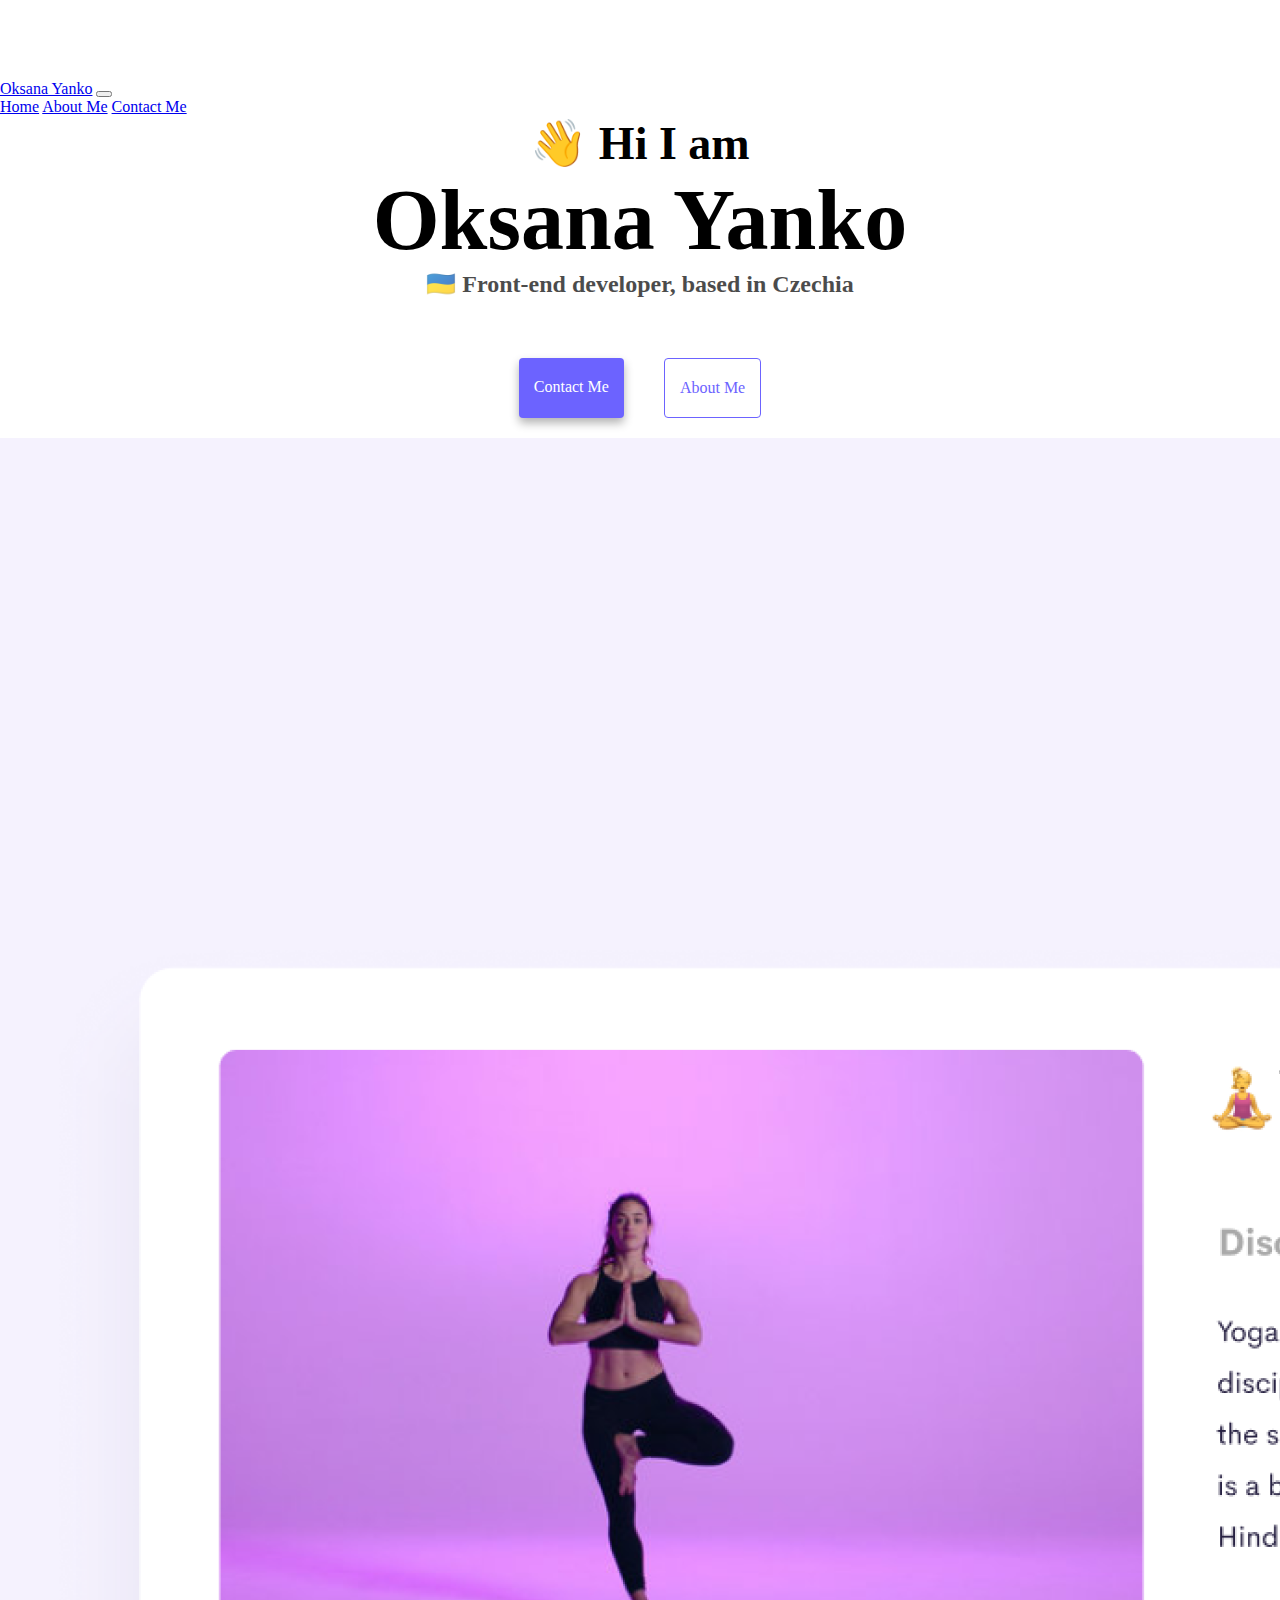
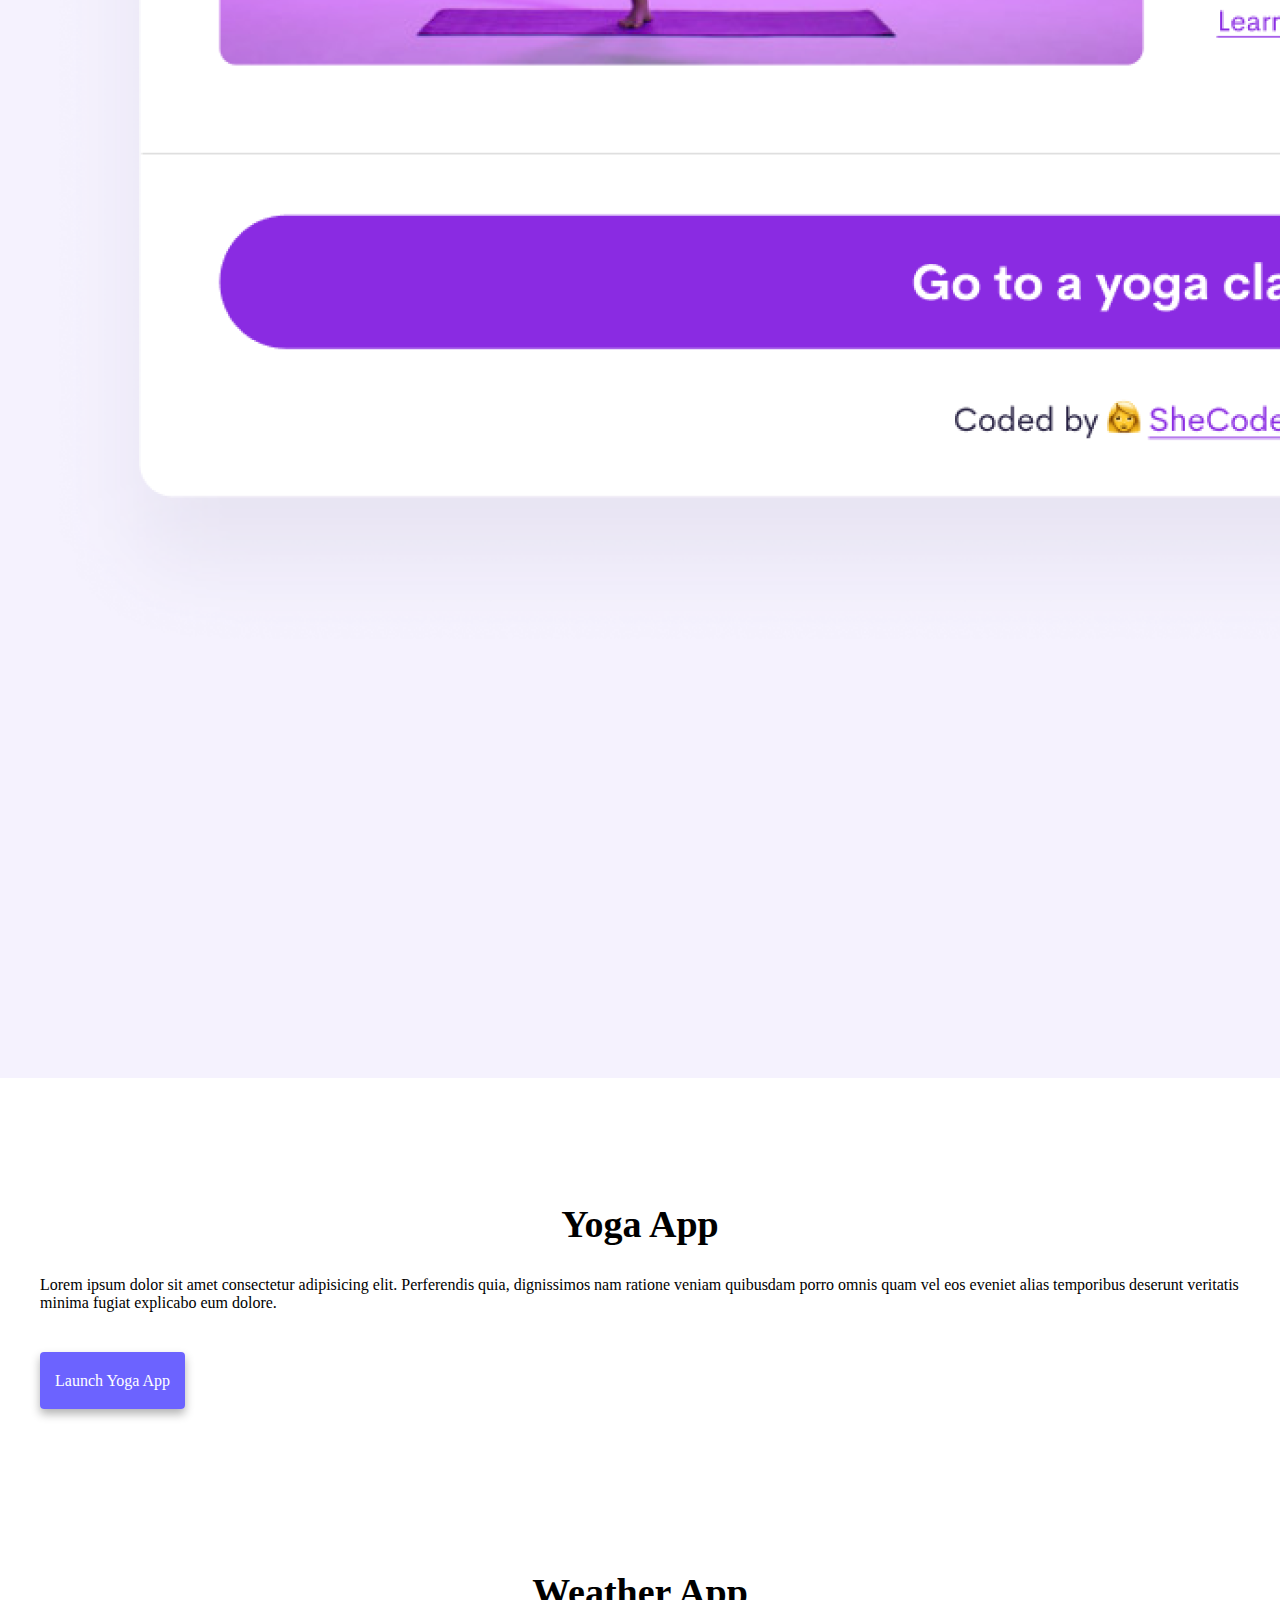
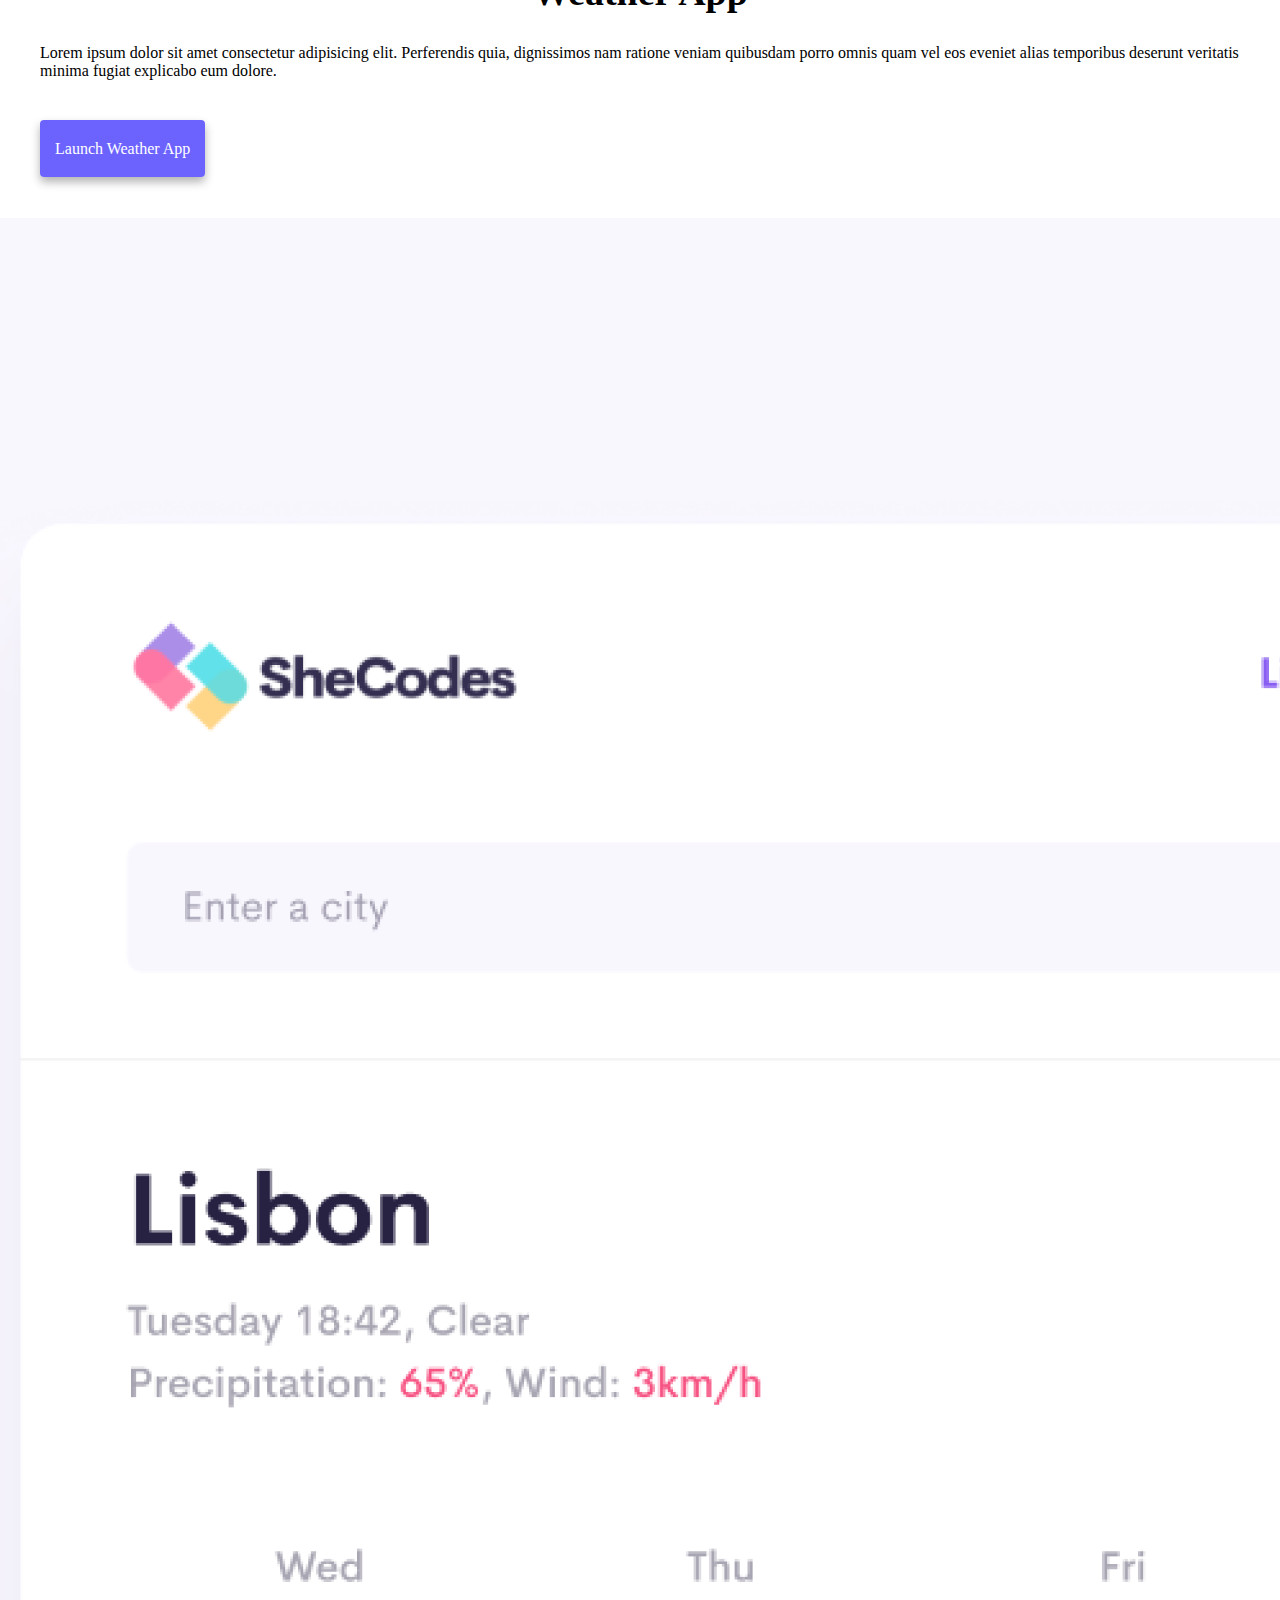
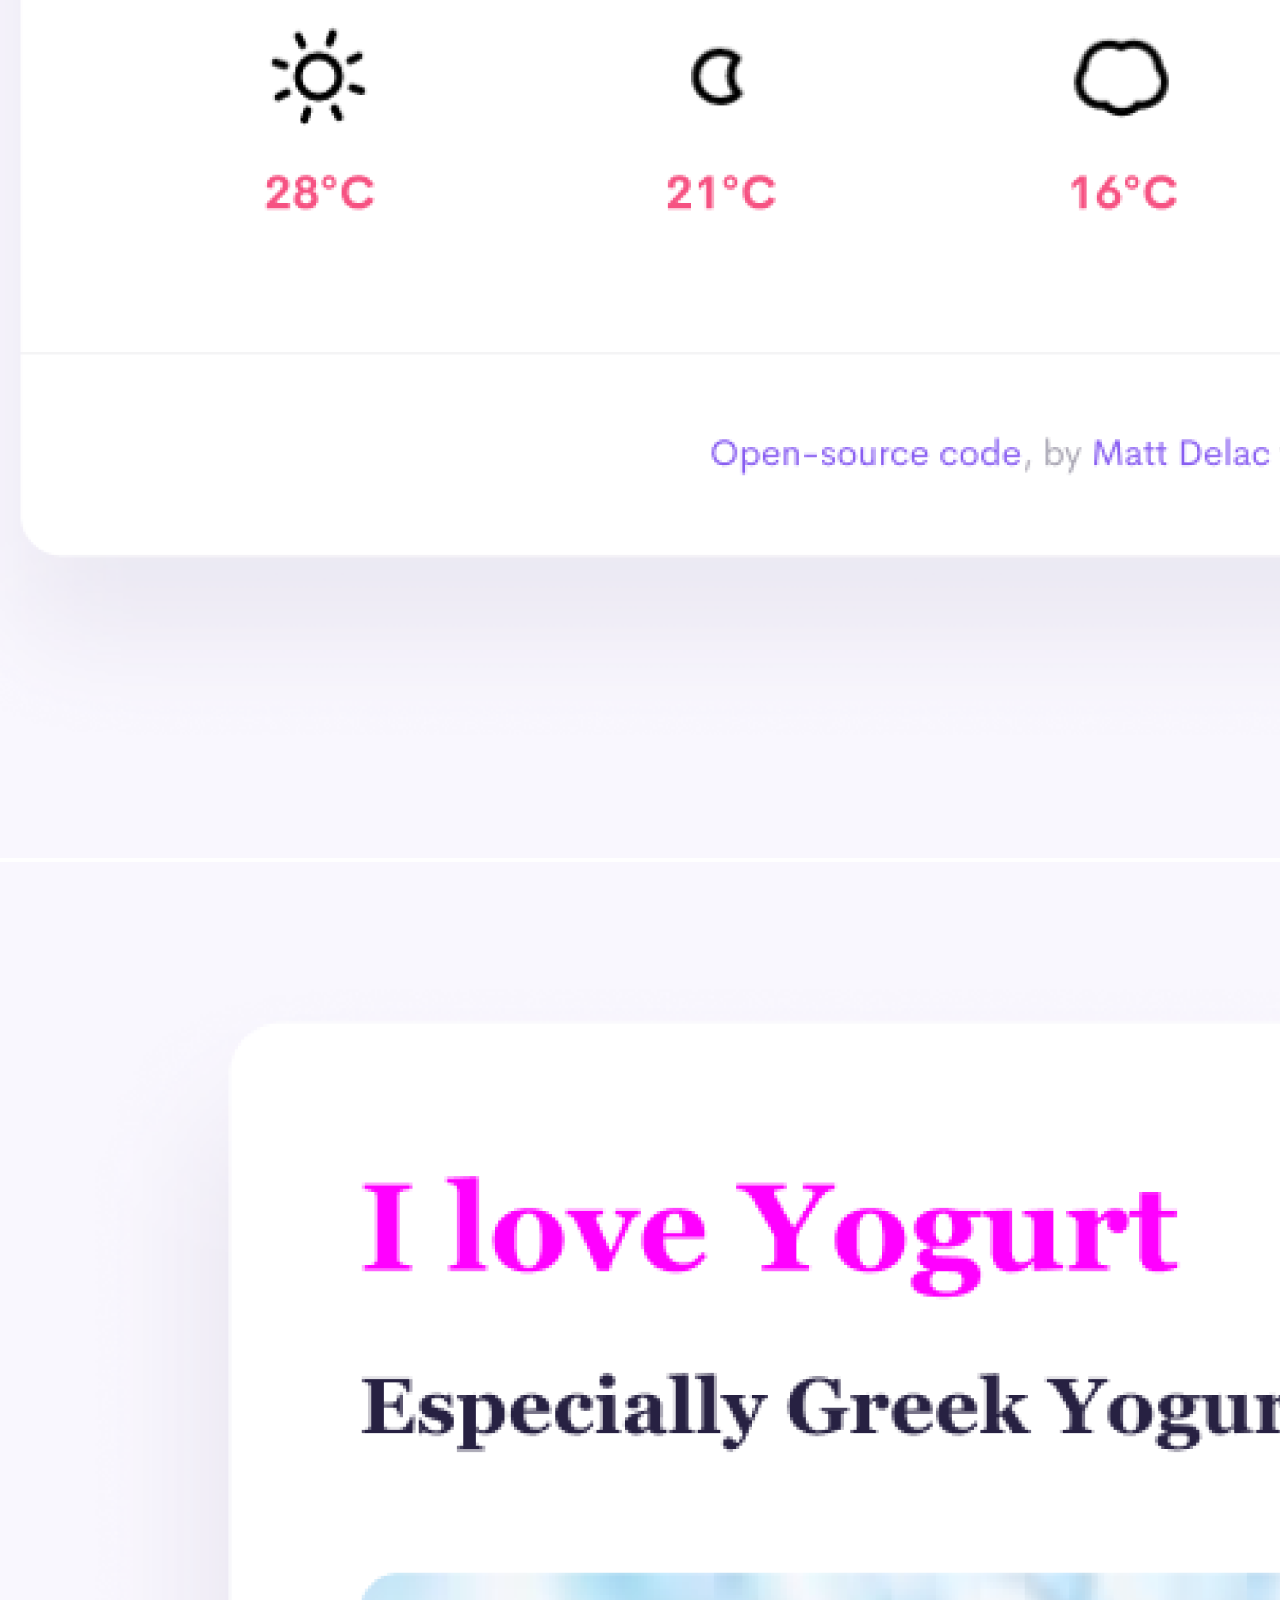
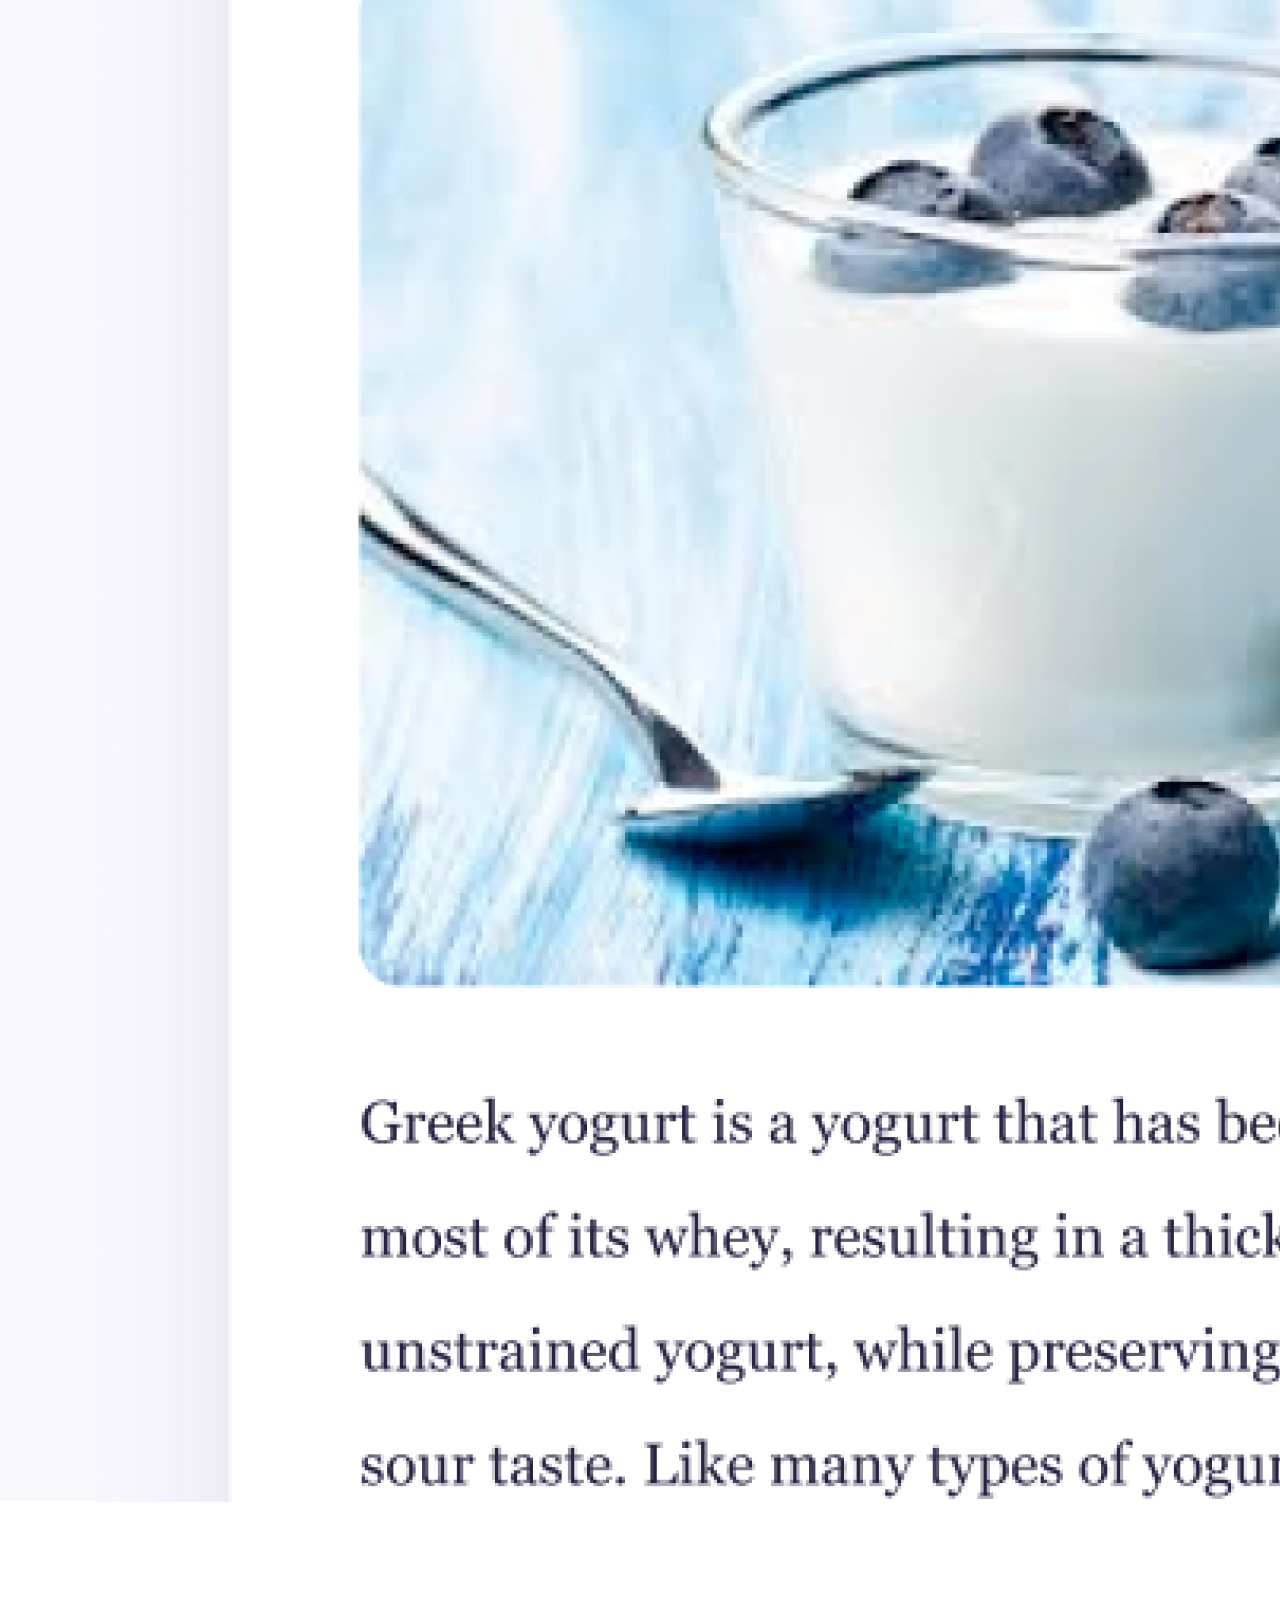
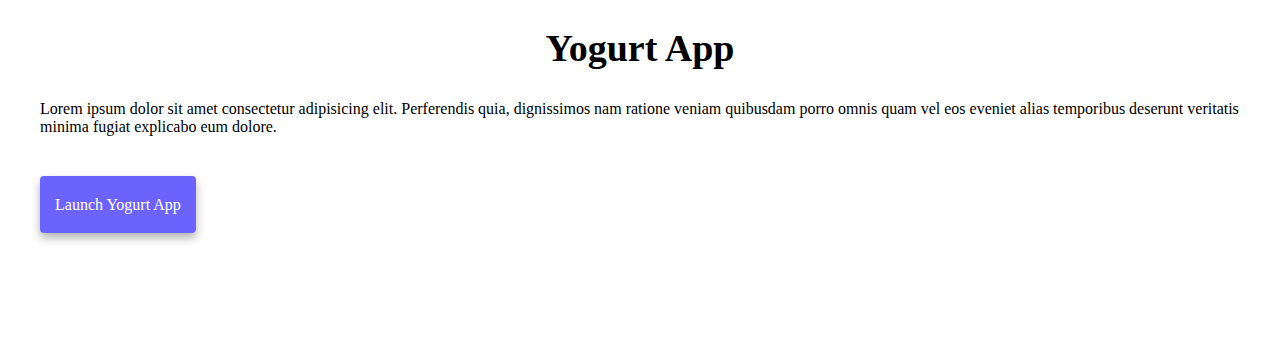
<file: index.html>
<!DOCTYPE html>
<html lang="en">
  <head>
    <meta charset="UTF-8" />
    <meta http-equiv="X-UA-Compatible" content="IE=edge" />
    <meta name="viewport" content="width=device-width, initial-scale=1.0" />
    <title>Frontend Developer Portfolio - Oksana Yanko</title>
    <link
      href="https://cdn.jsdelivr.net/npm/bootstrap@5.0.2/dist/css/bootstrap.min.css"
      rel="stylesheet"
      integrity="sha384-EVSTQN3/azprG1Anm3QDgpJLIm9Nao0Yz1ztcQTwFspd3yD65VohhpuuCOmLASjC"
      crossorigin="anonymous"
    />
    <script
      src="https://cdn.jsdelivr.net/npm/bootstrap@5.0.2/dist/js/bootstrap.bundle.min.js"
      integrity="sha384-MrcW6ZMFYlzcLA8Nl+NtUVF0sA7MsXsP1UyJoMp4YLEuNSfAP+JcXn/tWtIaxVXM"
      crossorigin="anonymous"
    ></script>
    <link rel="stylesheet" href="src/styles.css" />
  </head>

  <body>
    <nav class="navbar fixed-top navbar-expand-lg navbar-light bg-light">
      <div class="container-fluid">
        <a class="navbar-brand" href="#">Oksana Yanko</a>
        <button
          class="navbar-toggler"
          type="button"
          data-bs-toggle="collapse"
          data-bs-target="#navbarNavAltMarkup"
          aria-controls="navbarNavAltMarkup"
          aria-expanded="false"
          aria-label="Toggle navigation"
        >
          <span class="navbar-toggler-icon"></span>
        </button>
        <div class="collapse navbar-collapse" id="navbarNavAltMarkup">
          <div class="navbar-nav">
            <a class="nav-link active" aria-current="page" href="index.html"
              >Home</a
            >
            <a class="nav-link" href="about.html">About Me</a>
            <a class="nav-link" href="about.html#contact">Contact Me</a>
          </div>
        </div>
      </div>
    </nav>

    <header>
    <h1>👋 Hi I am</h1>
    <h2>Oksana Yanko</h2>
    <h3>🇺🇦 Front-end developer, based in Czechia</h3>
    </header>
    
    <div class="navigation-links">
      <a href="about.html#contact" class="contrast-link" title="Contact Oksana Yanko">Contact me</a>
      <a href="about.html" class="about-link" title="About Oksana Yanko">About me</a>
    </div>

    <div class="container">

      <div class="row">

        <div class="col-sm-6">
          <img src="images/yoga.png" class="img-fluid rounded m-5 image-home" alt="yoga app">
        </div>

        <div class="col-sm-6">
          <div class="app-description">
              <h4>Yoga App</h4>
              <article>
                <span class="app-description-paragraph">
                  Lorem ipsum dolor sit amet consectetur adipisicing elit. Perferendis quia, dignissimos nam ratione veniam quibusdam porro omnis quam vel eos eveniet alias temporibus deserunt veritatis minima fugiat explicabo eum dolore.
              	</span>
              </article>
              <a href="#" class="application-link">Launch Yoga App</a>
          </div>
        </div>
      </div> <!--added-->

      <div class="row">
        <div class="col-sm-6">
            <div class="app-description">
                <h4>Weather App</h4>
                <article>
									<span class="app-description-paragraph">
                    Lorem ipsum dolor sit amet consectetur adipisicing elit. Perferendis quia, dignissimos nam ratione veniam quibusdam porro omnis quam vel eos eveniet alias temporibus deserunt veritatis minima fugiat explicabo eum dolore.
                	</span>
								</article>
                <a href="#" class="application-link">Launch Weather App</a>
            </div>
        </div>
        <div class="col-sm-6">
          <img src="images/weather.png" class="img-fluid rounded image-home" alt="weather app">
        </div>
			</div> <!--added-->
			
      <div class="row">
        <div class="col-sm-6">
          <img src="images/yogurt.png" class="img-fluid rounded m-5 image-home" alt="yogut app">
        </div>
        <div class="col-sm-6">
            <div class="app-description">
                <h4>Yogurt App</h4>
                <article><span class="app-description-paragraph">
                    Lorem ipsum dolor sit amet consectetur adipisicing elit. Perferendis quia, dignissimos nam ratione veniam quibusdam porro omnis quam vel eos eveniet alias temporibus deserunt veritatis minima fugiat explicabo eum dolore.
                </span></article>
                <a href="#" class="application-link">Launch Yogurt App</a>
            </div>
        </div>      
      </div>
    </div>
  </body>
</html>
</file>
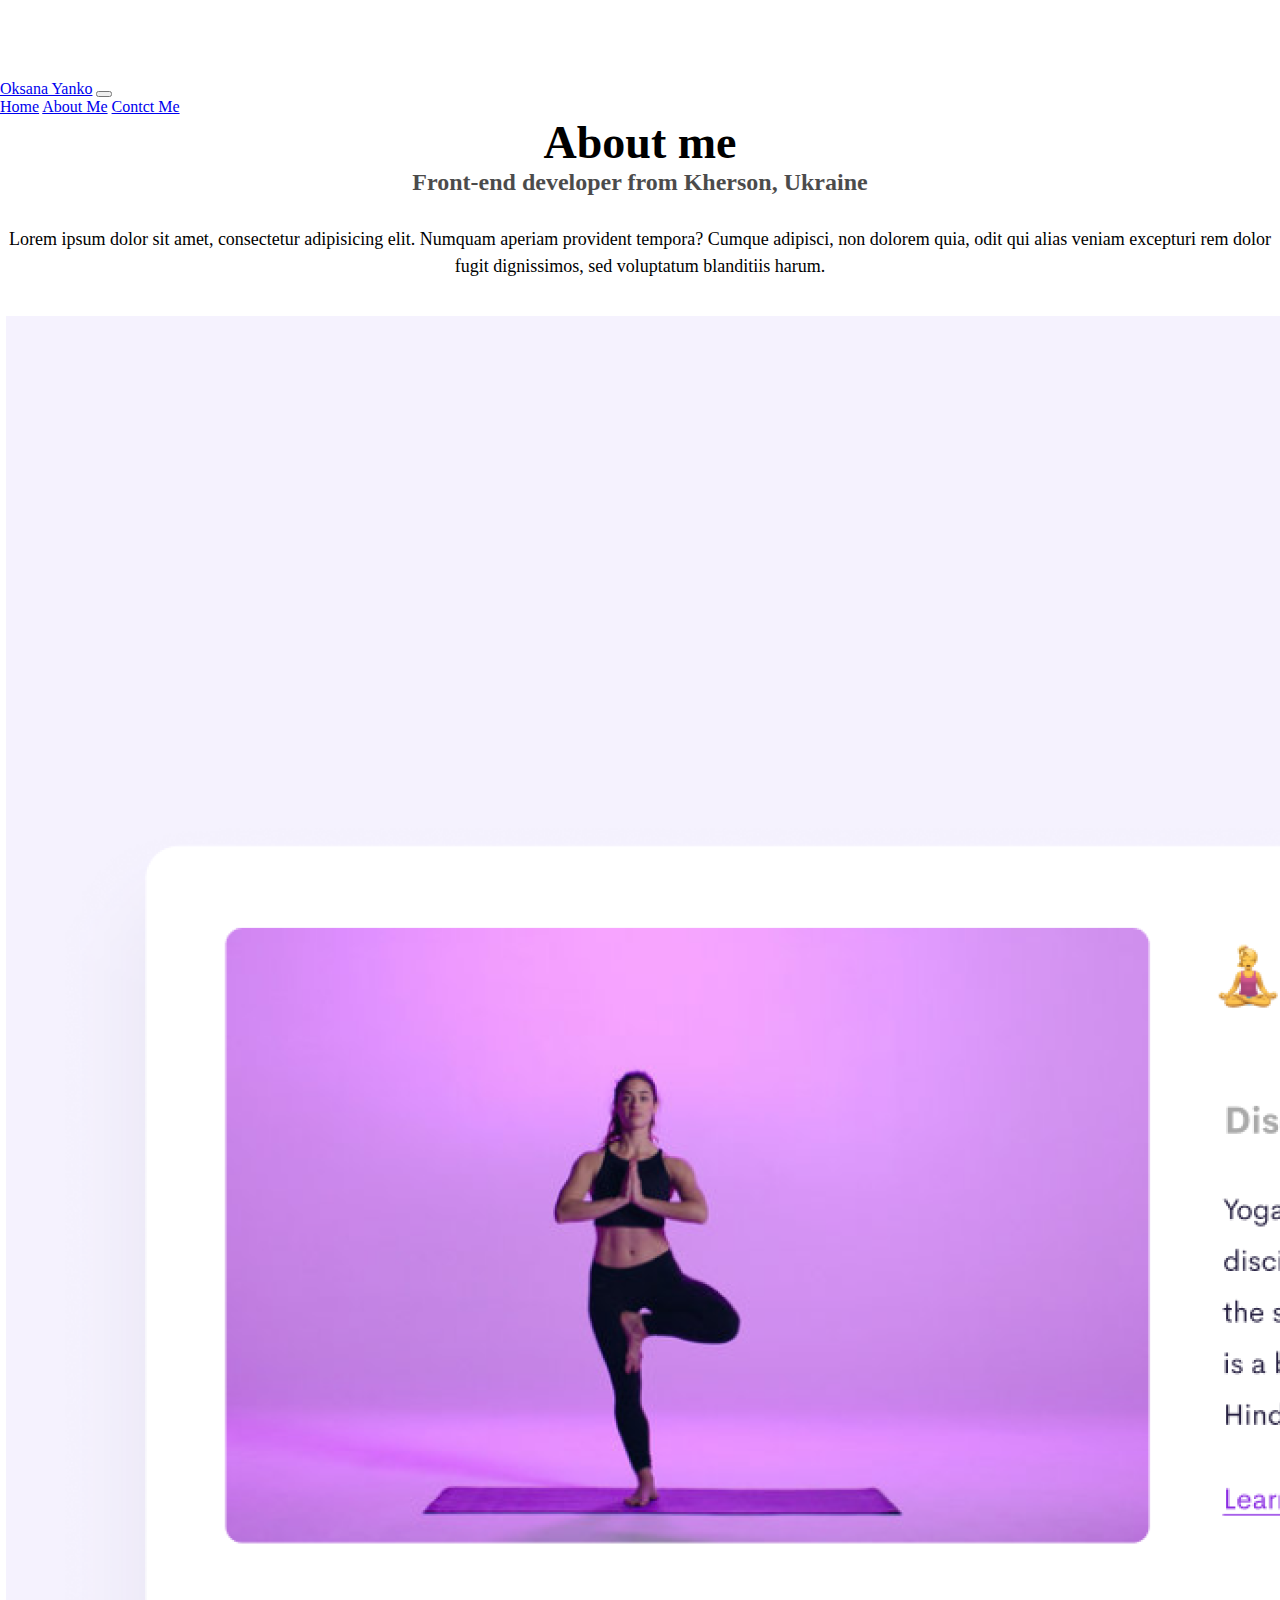
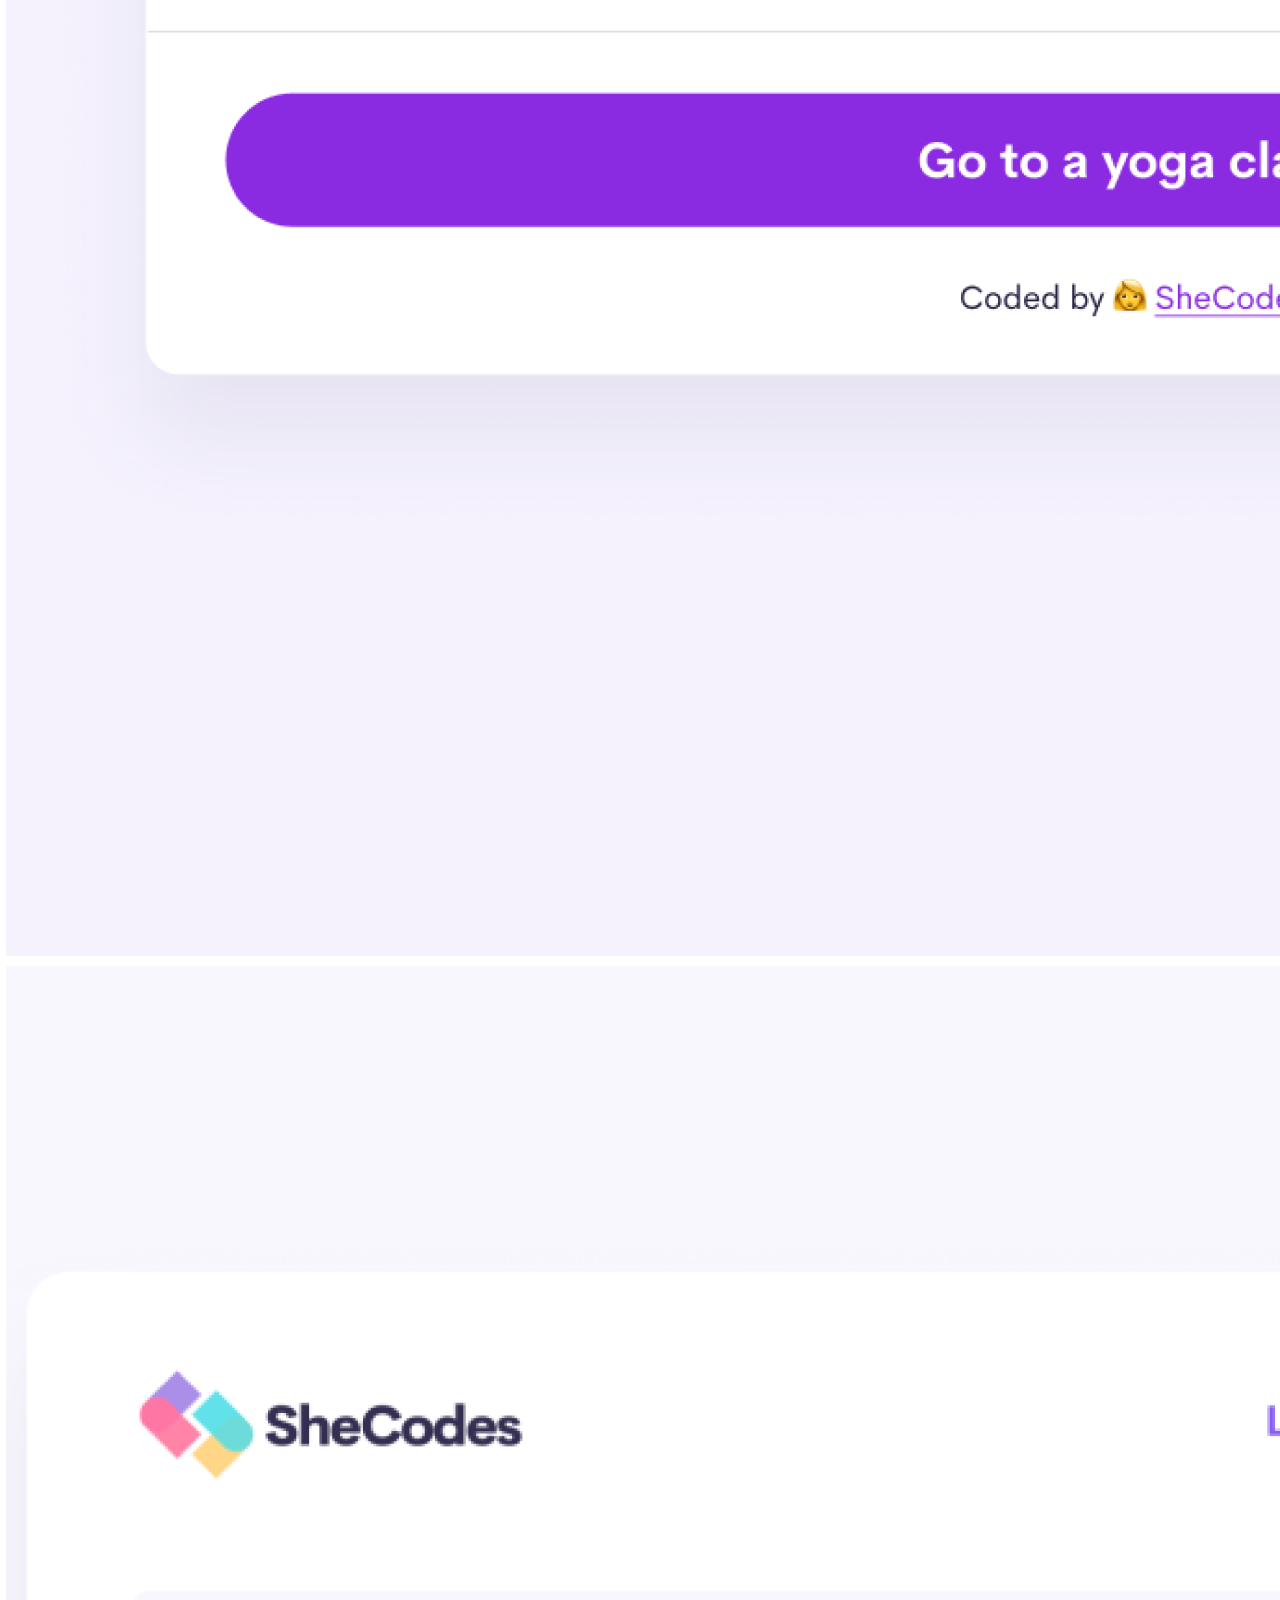
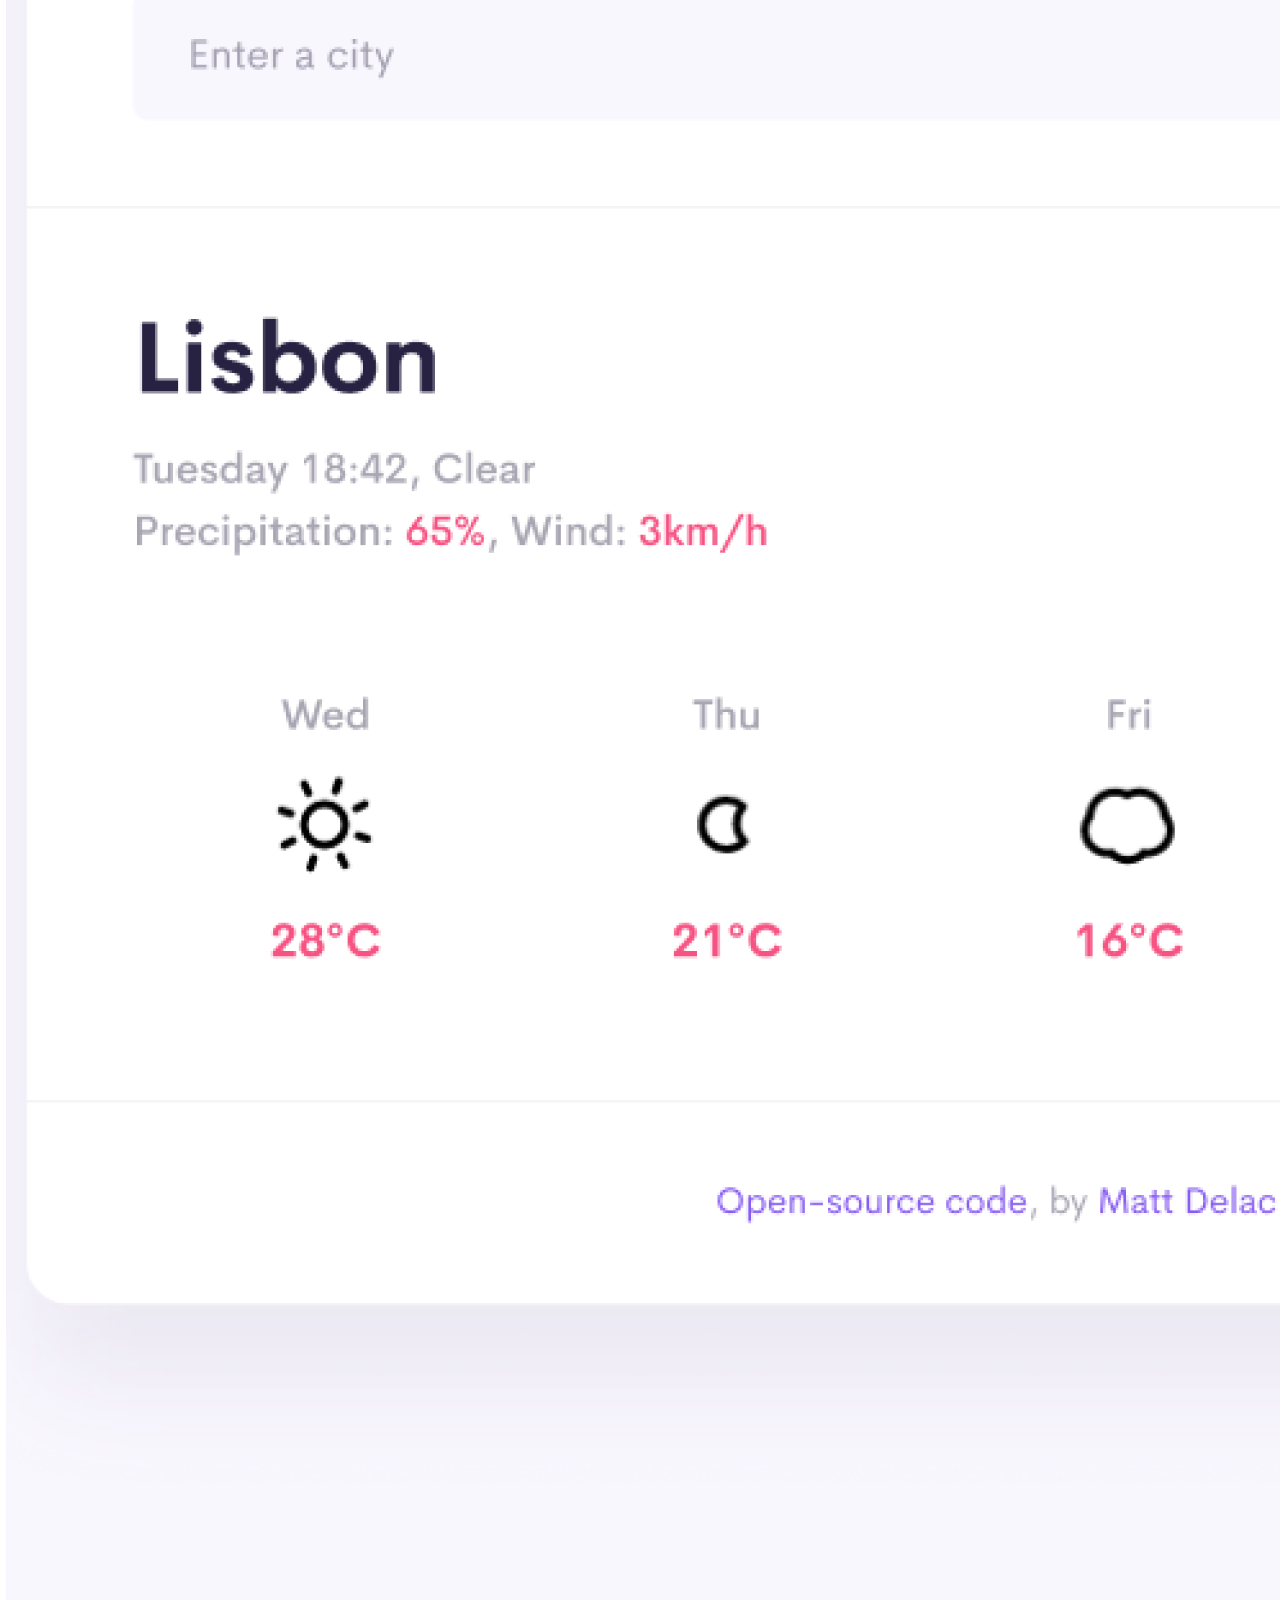
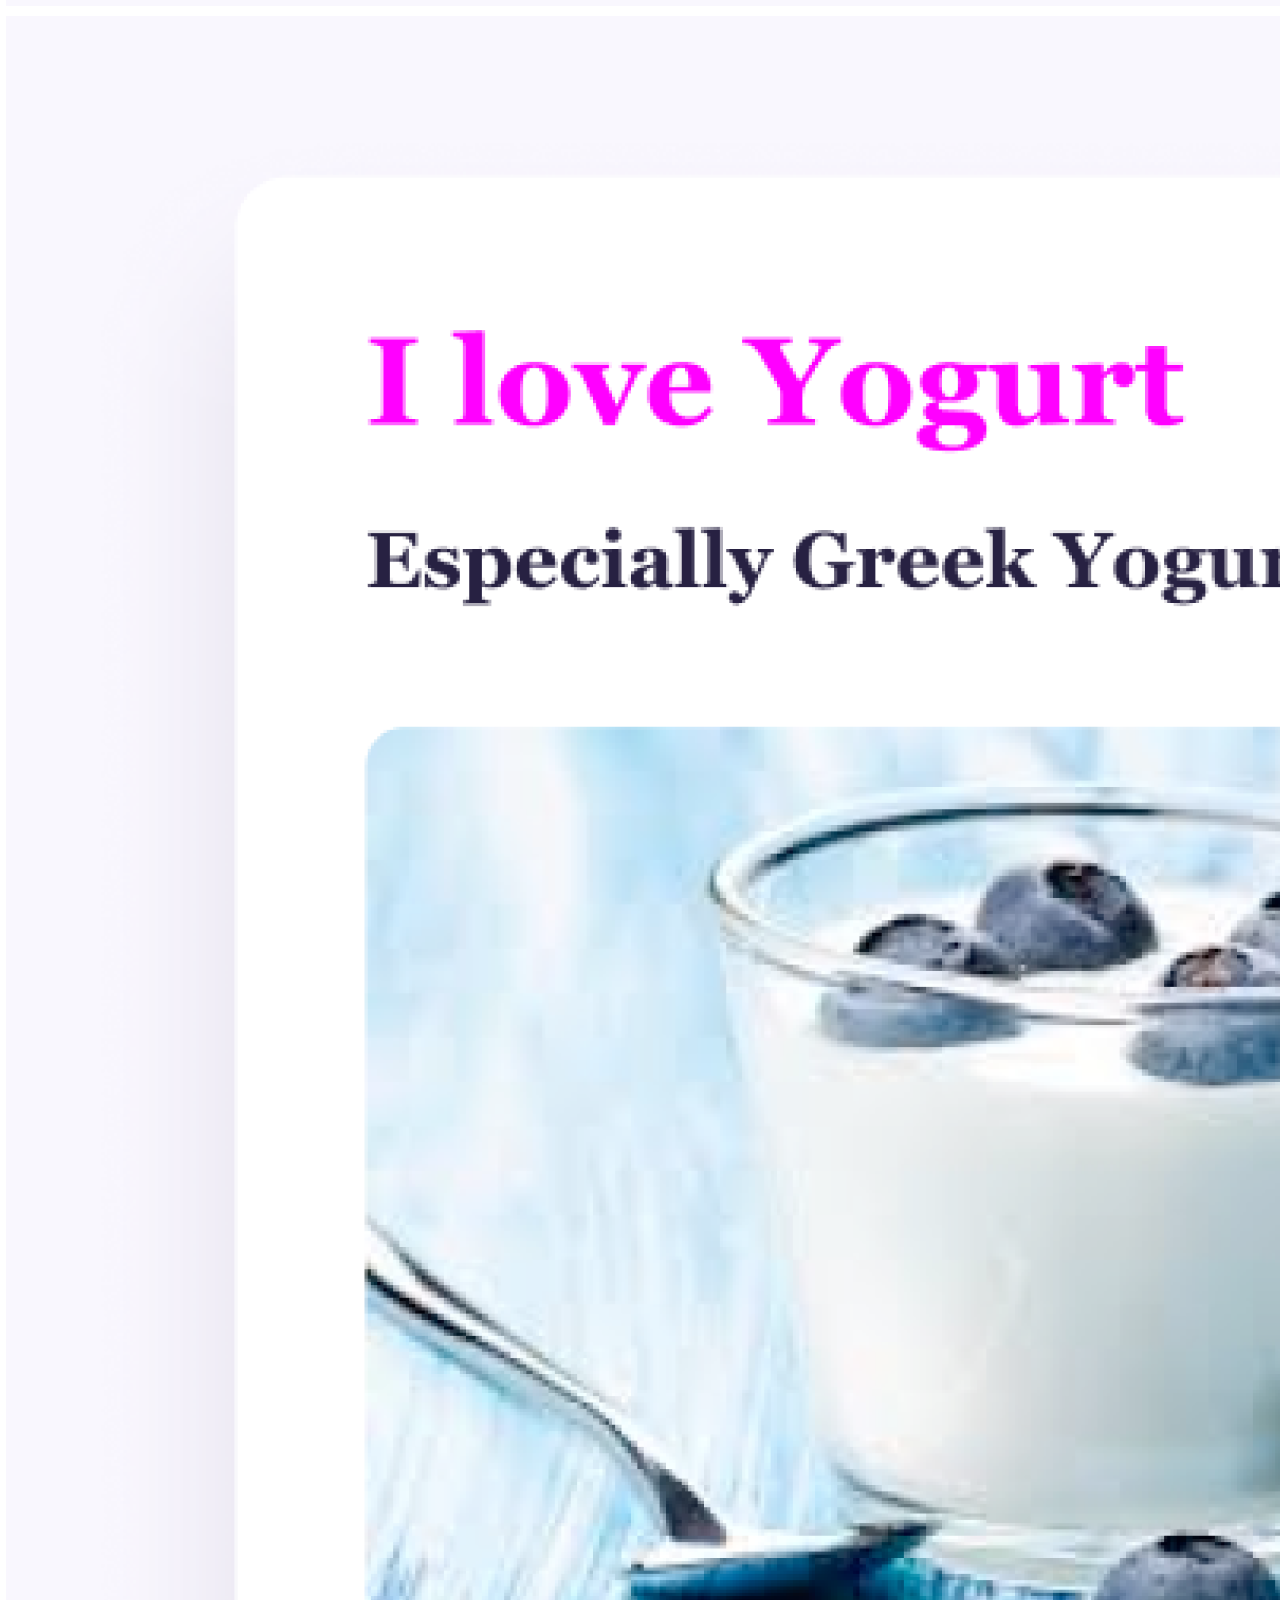
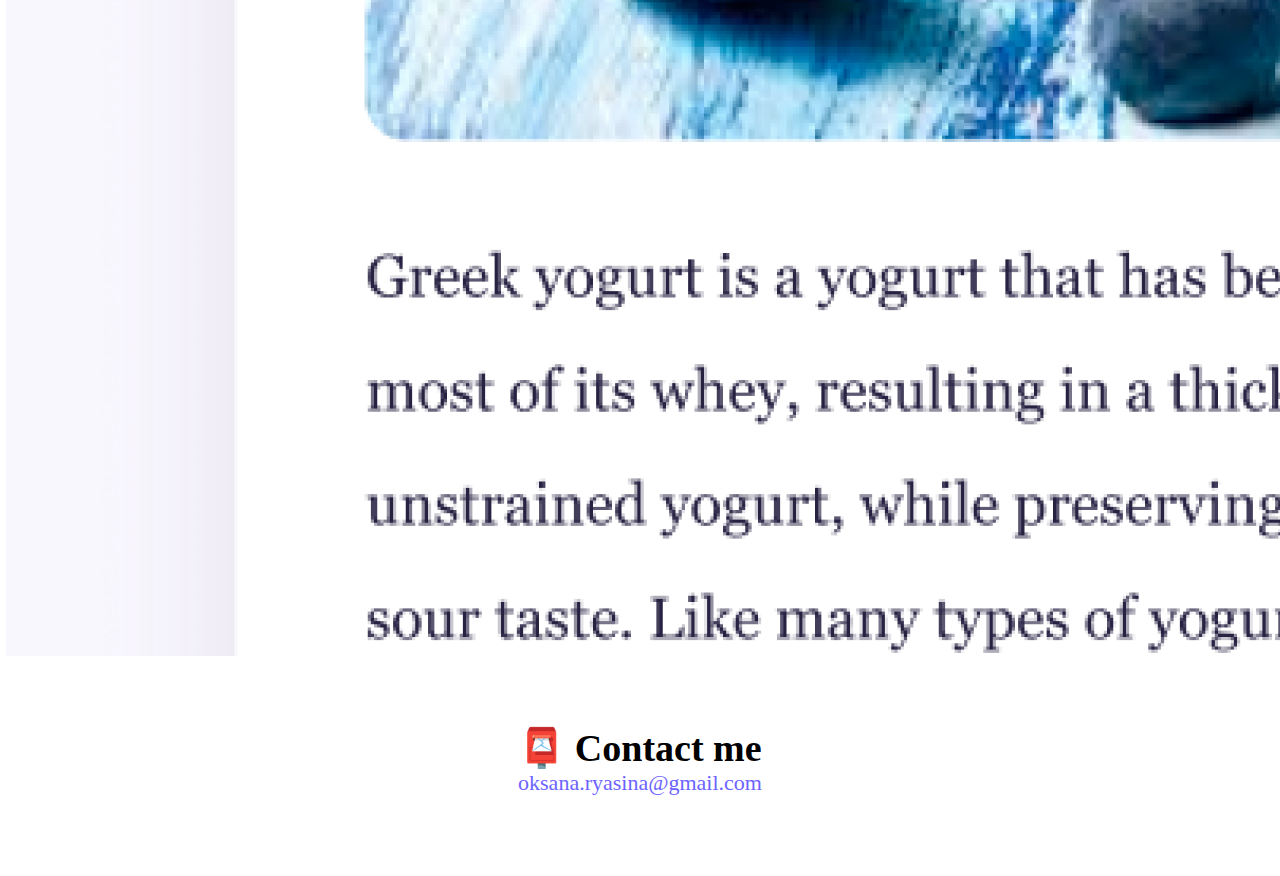
<file: about.html>
<!DOCTYPE html>
<html lang="en">
  <head>
    <meta charset="UTF-8" />
    <meta http-equiv="X-UA-Compatible" content="IE=edge" />
    <meta name="viewport" content="width=device-width, initial-scale=1.0" />
    <link
      href="https://cdn.jsdelivr.net/npm/bootstrap@5.0.2/dist/css/bootstrap.min.css"
      rel="stylesheet"
      integrity="sha384-EVSTQN3/azprG1Anm3QDgpJLIm9Nao0Yz1ztcQTwFspd3yD65VohhpuuCOmLASjC"
      crossorigin="anonymous"
    />
    <script
      src="https://cdn.jsdelivr.net/npm/bootstrap@5.0.2/dist/js/bootstrap.bundle.min.js"
      integrity="sha384-MrcW6ZMFYlzcLA8Nl+NtUVF0sA7MsXsP1UyJoMp4YLEuNSfAP+JcXn/tWtIaxVXM"
      crossorigin="anonymous"
    ></script>
    <link rel="stylesheet" href="src/styles.css" />
    <title>About Frontend Developer Oksana Yanko</title>
  </head>
  <body>
    <nav class="navbar fixed-top navbar-expand-lg navbar-light bg-light">
      <div class="container-fluid">
        <a class="navbar-brand" href="#">Oksana Yanko</a>
        <button
          class="navbar-toggler"
          type="button"
          data-bs-toggle="collapse"
          data-bs-target="#navbarNavAltMarkup"
          aria-controls="navbarNavAltMarkup"
          aria-expanded="false"
          aria-label="Toggle navigation"
        >
          <span class="navbar-toggler-icon"></span>
        </button>
        <div class="collapse navbar-collapse" id="navbarNavAltMarkup">
          <div class="navbar-nav">
            <a class="nav-link active" aria-current="page" href="index.html"
              >Home</a
            >
            <a class="nav-link" href="about.html">About Me</a>
            <a class="nav-link" href="about.html#contact">Contct Me</a>
          </div>
        </div>
      </div>
    </nav>

    <header>
      <h1>About me</h1>
      <h3>Front-end developer from Kherson, Ukraine</h3>
    </header>
    <div class="container">
      <p>
        Lorem ipsum dolor sit amet, consectetur adipisicing elit. Numquam
        aperiam provident tempora? Cumque adipisci, non dolorem quia, odit qui
        alias veniam excepturi rem dolor fugit dignissimos, sed voluptatum
        blanditiis harum.
      </p>
      <div class="row image-about">
        <div class="col-md-4">
          <img
            src="images/yoga.png"
            class="img-fluid rounded p-2 mb-3 shadow image-about"
            alt="yoga app"
          />
        </div>
        <div class="col-md-4">
          <img
            src="images/weather.png"
            class="img-fluid rounded p-2 mb-3 shadow image-about"
            alt="weather app"
          />
        </div>
        <div class="col-md-4">
          <img
            src="images/yogurt.png"
            class="img-fluid rounded p-2 mb-3 shadow image-about"
            alt="yogurt app"
          />
        </div>
      </div>
    </div>
    <div class="m-4" id="contact">
      <h4>📮 Contact me</h4>
      <a href="mailto:oksana.ryasina@gmail.com" class="email-link" title="send an email">
        oksana.ryasina@gmail.com
      </a>
    </div>
  </body>
</html>
</file>
<file: src/styles.css>
:root {
    --primary-color: #6c63ff;
    --secondary-color: #f5f2fe;
    --box-shadow: 0 5px 10px rgba(0, 0, 0, 0.3);
  }
  
  body {
    margin: 80px 0;
  }
  
  header > h1,
  h2,
  h3, h4 {
    text-align: center;
    margin: 0;
  }
  
  h1 {
    font-size: 46px;
  }
  
  h2 {
    font-size: 86px;
  }
  
  h3 {
    font-size: 24px;
    opacity: 0.7;
  }

  h4 {
    font-size: 38px;
    margin-top: 60px;
  }
  
  p {
    font-size: 18px;
    line-height: 1.5;
    text-align: center;
    margin: 30px 0;
  }
  
  article {
    padding: 30px 0;
    margin-bottom: 30px;
  }
  
  .navigation-links {
    display: flex;
    margin-top: 40px;
    justify-content: center;
  }
  
  .navigation-links a {
    margin: 20px;
    border-radius: 4px;
    padding: 20px 15px;
    text-decoration: none;
    text-transform: capitalize;
  }
  
  .contrast-link {
    background: var(--primary-color);
    box-shadow: var(--box-shadow);
    color: white;
  }
  
  .about-link {
    color: var(--primary-color);
    border: 1px solid var(--primary-color);
  }
  
  .application-link {
    background: var(--primary-color);
    box-shadow: var(--box-shadow);
    color: white;
    text-decoration: none;
    border-radius: 4px;
    padding: 20px 15px;
  }
  
  .homepage-link {
    color: var(--primary-color);
    text-align: center;
    display: block;
  }
  
  .email-link {
    display: flex;
    justify-content: center;
    color: var(--primary-color);
    font-size: 22px;
    text-decoration: none;
  }
  
  .email-link:hover {
    text-decoration: underline;
  }
  
  .image-about {
    border: 3px solid white;
  }
  
  .app-description {
    display: inline-block;
    text-align: left;
    margin: 40px 20px;
    padding: 20px;
  }
  
  .app-description > h2 {
    text-align: left;
  }
  
  @media (max-width: 600px) {
    h1 {
      font-size: 30px;
    }
    h2 {
      font-size: 38px;
    }
    h3 {
      font-size: 18px;
    }
    h4 {
      font-size: 28px;
    }
    p {
      font-size: 12px;
    }
  .image-home {
    display: none;
  }
  .app-description {
    margin: 0 auto;
  }
  .app-description > a {
    display: block;
    margin: 0 auto;
    text-align: center;
  }
  }
</file>
